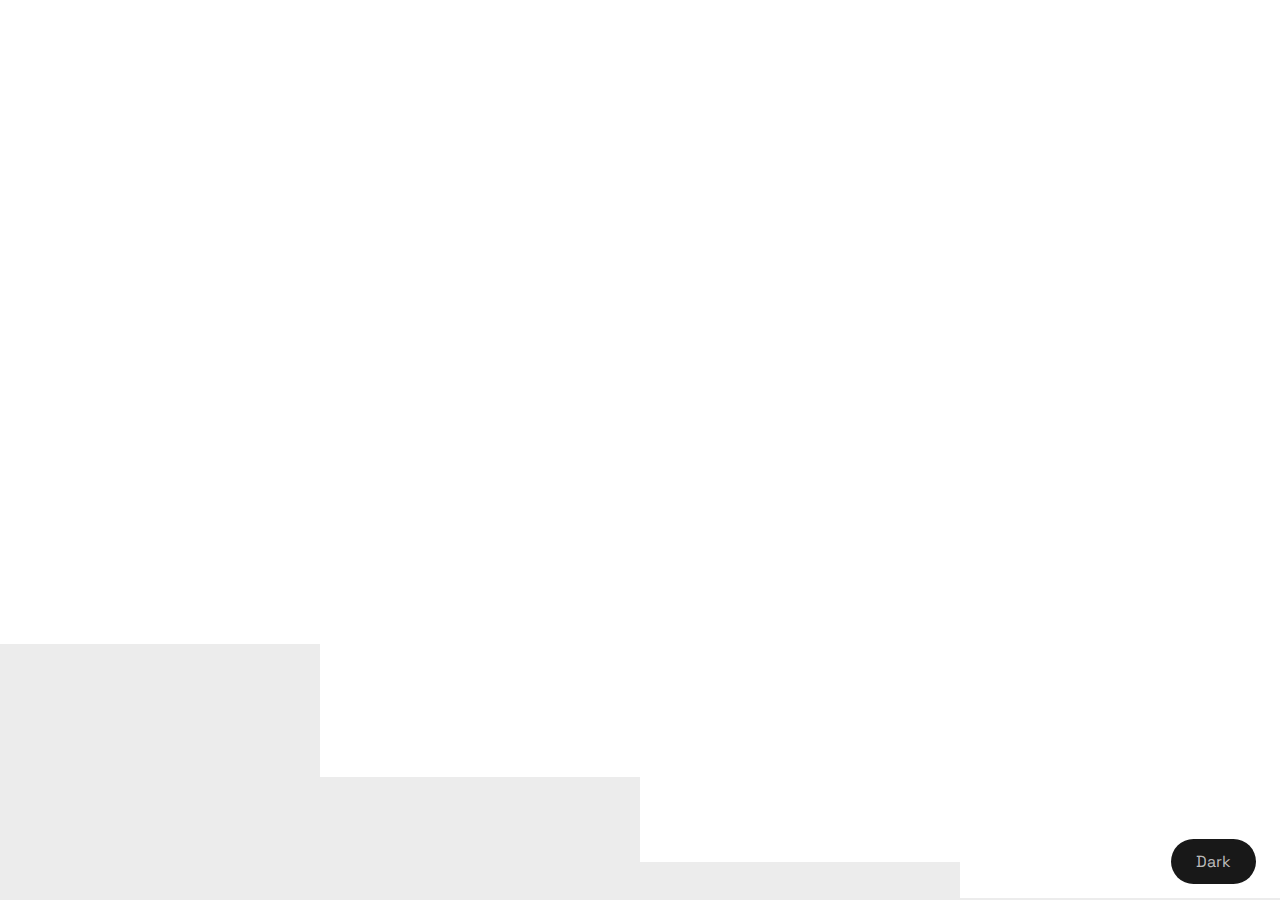
<file: pages/contact.html>
<!DOCTYPE html>
<html dir=ltr lang=en>
    <head><meta charset="utf-8">
        <meta http-equiv="X-UA-Compatible" content="IE=edge">
        <meta name="description" content="">
        <meta name="viewport" content="width=device-width, initial-scale=1">
        <link rel="preconnect" href="https://fonts.googleapis.com">
        <link rel="preconnect" href="https://fonts.gstatic.com" crossorigin>
        <link rel="stylesheet" href="../assets/css/style.css">
        <link
            href="https://fonts.googleapis.com/css2?family=Raleway:ital,wght@0,100;0,200;0,300;0,400;0,500;0,600;0,700;0,800;0,900;1,100;1,200;1,300;1,400;1,500;1,600;1,700;1,800;1,900&family=Space+Grotesk:wght@300;400;500;600;700&family=Space+Mono:ital,wght@0,400;0,700;1,400;1,700&display=swap"
            rel="stylesheet">
        <title>VSEC | Contact Us</title>
    </head>
    <body id="contact" class="light-theme">
        <div id="themeToggle" class="darkmd">Dark</div>
        <div class="loading-screen">
            <div class="barr"></div>
            <div class="barr"></div>
            <div class="barr"></div>
            <div class="barr"></div>
        </div>
        <header>
            <nav>
                <div class="nav-container">
                </div>
            </nav>
        </header>
        <main class="contact-wrapper w100">
            <section class="about contactus">
                <div class="left">
                    <img loading="lazy" src="../assets/img/5.webp" alt>
                </div>
                <div class="right">
                    <div class="info-title" id="about">Contact Us</div>
                    <div class="more-info c-desc">
                        <div class="info-desc">Dr. Virendra Swarup Education
                            Centre,<br> 127, N Block,
                            Kidwai Nagar,
                            Kanpur-208011,
                            U.P.<br>

                            Ph: <a href="tel:0512-2641352">0512-2641352</a>, <a
                                href="tel:0512-2641353">0512-2641353</a><br><br>

                            For daily enquiries<br>
                            Mrs. DM<br>
                            Ph: <a href="tel:0512-2641352">0512-2641352</a>, <a
                                href="tel:0512-2641353">0512-2641353</a><br>
                            Mail ID: <a href="mailto:contact@vsecnblock.com">contact@vsecnblock.com</a><br><br>

                            Admission / General enquiries<br>
                            Mr. XYZ<br>
                            Ph: <a href="tel:0512-2641352">0512-2641352</a>, <a
                                href="tel:0512-2641353">0512-2641353</a><br>
                            Mail ID: <a href="mailto:xyz@vsecnblock.com">xyz@vsecnblock.com</a><br><br>

                            Principal<br>
                            Mrs. Poddar<br>
                            Ph: <a href="tel:0512-2641352">0512-2641352</a>, <a
                                href="tel:0512-2641353">0512-2641353</a><br>
                            Mail ID: <a href="mailto:principal@vsecnblock.com">principal@vsecnblock.com</a><br><br>

                            Jobs
                            Resumes must be sent at:<br>
                            <a href="mailto:vsecnblock@gmail.com">vsecnblock@gmail.com</a>

                        </div>
                    </div>
                </div><footer id="copyright">Copyright © 2023, Ananay Dubey</footer>
            </section>
        </main>
        <script src="../assets/js/app.js"></script>

        <script src="https://cdnjs.cloudflare.com/ajax/libs/gsap/3.10.0/gsap.min.js"></script>        <script>
            gsap.to(".barr", 1.15, {
              delay: 0.35,
              height: 0,
              stagger: {
                amount: 0.4,
              }, ease: "power1.inOut",
            })</script>
              
    </body>
</html>
</file>
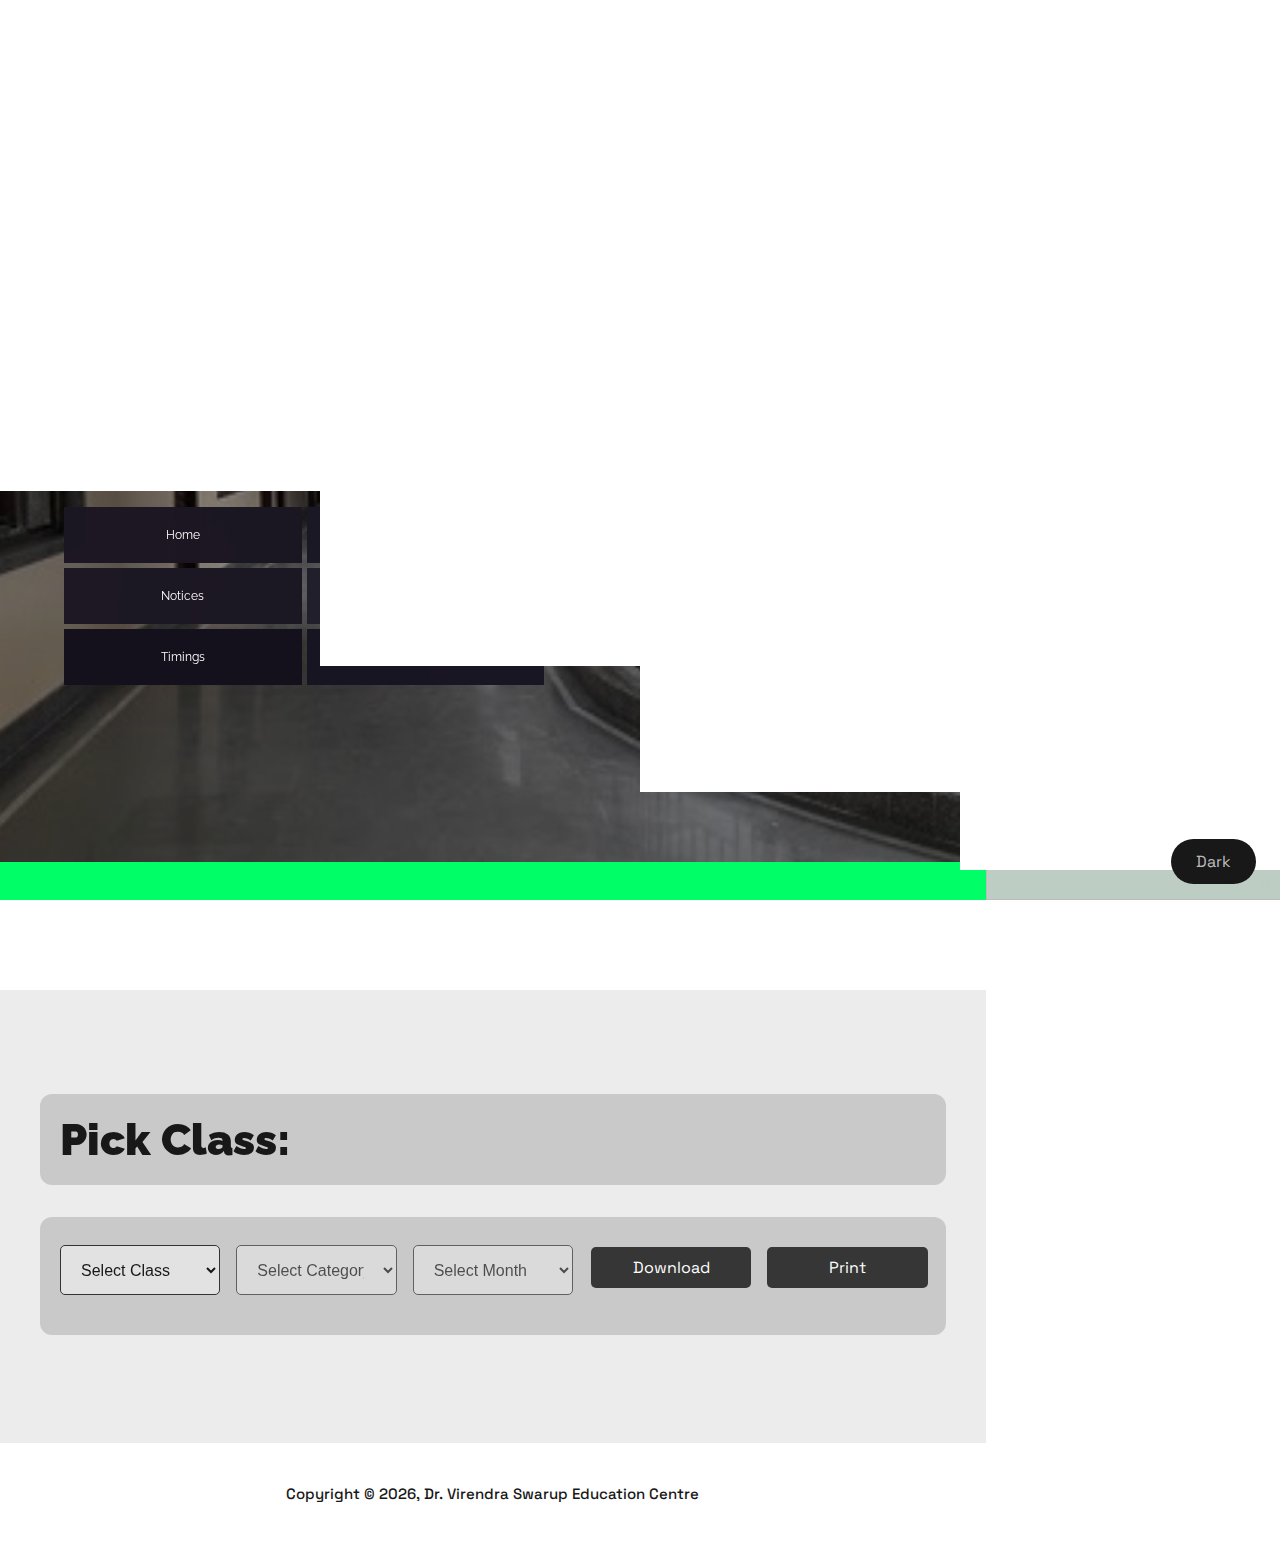
<file: pages/content.html>
<!DOCTYPE html>
<html dir=ltr lang=en>
    <head><meta charset="utf-8">
        <meta http-equiv="X-UA-Compatible" content="IE=edge">
        <meta name="description" content="">
        <meta name="viewport" content="width=device-width, initial-scale=1">
        <link rel="preconnect" href="https://fonts.googleapis.com">
        <link rel="preconnect" href="https://fonts.gstatic.com" crossorigin>
        <link rel="stylesheet" href="../assets/css/style.css">
        <link
            href="https://fonts.googleapis.com/css2?family=Raleway:ital,wght@0,100;0,200;0,300;0,400;0,500;0,600;0,700;0,800;0,900;1,100;1,200;1,300;1,400;1,500;1,600;1,700;1,800;1,900&family=Space+Grotesk:wght@300;400;500;600;700&family=Space+Mono:ital,wght@0,400;0,700;1,400;1,700&display=swap"
            rel="stylesheet">
        <title>VSEC | PDFs</title>
    </head>
    <body id="syllabus" class="light-theme">
        <div id="themeToggle" class="darkmd">Dark</div>
        <div class="loading-screen">
            <div class="barr"></div>
            <div class="barr"></div>
            <div class="barr"></div>
            <div class="barr"></div>
        </div>
        <header>
            <nav>
                <div class="nav-container">
                </div>
            </nav>
        </header>
        <div class="banner">
            <img loading="lazy" src="../assets/img/1.webp" alt>
            <marquee class="notice-slide" direction="ltr">VSEF was established
                in Kanpur in memory of Dr. Virendra Swarup, an esteemed
                educational leader and parliamentarian. Dr. Swarup's significant
                contributions to education are evident as he played a pivotal
                role in establishing over 25 educational institutions across
                Uttar Pradesh through the 'Dayanand Shiksha Sansthan,' where he
                served as Head and Kuladhipati.
                These institutions include two Post-Graduate Colleges, a Women's
                Training College, and two Intermediate Colleges in Dehradun. In
                Kanpur, a cosmopolitan city, a dozen Post-Graduate Colleges,
                catering to both boys and girls, as well as several Intermediate
                Colleges serve the public's educational needs. Additionally,
                there are Post-Graduate and Intermediate Colleges in Unnao and
                Bachrawan, Raibarieli district.</marquee>
            <div class="page-head">
                <div class="links">
                    <a href="../index.html" class="link active">Home</a>
                    <a
                        href="https://vsecnblock.com/Mandatory%20Disclosure%20Details%20_%20SARAS%204.0.pdf"
                        class="link">Saras</a>
                    <a href="/pages/content.html#syllabus" class="link dk">Syllabus</a>
                    <a href="#notices" class="link">Notices</a>
                    <a href="/pages/content.html#datesheet" class="link">Datesheet</a>
                    <a href="../index.html#timings" class="link">Timings</a>
                    <a
                        href="https://docs.google.com/forms/d/e/1FAIpQLSciQ8VfFmW2pcF847TLMp-9WSmOMKVfLpi4GPaShKWowH0hyw/viewform?pli=1"
                        class="link"> Fee Refund (21-23)</a>
                </div>
                <div class="title">DATESHEETS/ SYLLABUS/ HOLIDAY HOMEWORK </div>
            </div>
        </div>
        <div class="sidebar">
        </div>
        <main>
            <section class="info last" id="syllabus">
                <div class="info-title" id="holiday-homework">Pick Class:</div>
                <div class="more-info content">
                    <div class="dropdown">
                        <select id="classDropdown" class="drp">
                            <option value>Select Class</option>
                            <option value="class1">Class 1</option>
                            <option value="class2">Class 2</option>
                            <option value="class3">Class 3</option>
                            <option value="class4">Class 4</option>
                            <option value="class5">Class 5</option>
                            <option value="class6">Class 6</option>
                            <option value="class7">Class 7</option>
                            <option value="class8">Class 8</option>
                            <option value="class9">Class 9</option>
                            <option value="class10">Class 10</option>
                            <option value="class11PCM">11-PCM</option>
                            <option value="class11Commerce">11-Commerce</option>
                            <option value="class12PCM">12-PCM</option>
                            <option value="class12Commerce">12-Commerce</option>
                        </select>
                    </div>

                    <div id="categoryDiv" disabled>
                        <select id="categoryDropdown" disabled class="drp">
                            <option value>Select Category</option>
                            <option value="syllabus">Syllabus</option>
                            <option value="holidayHomework">Holiday Homework</option>
                            <option value="datesheet">Datesheet</option>
                        </select>
                    </div>

                    <div id="monthDiv">
                        <select id="monthDropdown" class="drp" disabled>
                            <option value>Select Month</option>
                        </select>
                    </div>
                    <div id="pdfViewer">
                        <a href="#" class="pdf-link disabled" id="downloadLink">Download</a>
                        <a href="#" id="printButton" class="pdf-link disabled">Print</a>
                    </div>

                </div>
            </section><footer id="copyright">Copyright © 2023, Ananay Dubey</footer>
        </main>
        <script src="../assets/js/app.js"></script>
        <script src="../assets/js/script.js"></script>  
        <script
            src="https://cdnjs.cloudflare.com/ajax/libs/gsap/3.10.0/gsap.min.js"></script>      
            <script>
                gsap.to(".barr", 1.15, {
                  delay: 0.35,
                  height: 0,
                  stagger: {
                    amount: 0.4,
                  }, ease: "power1.inOut",
                })</script>
    </body>
</html>
</file>
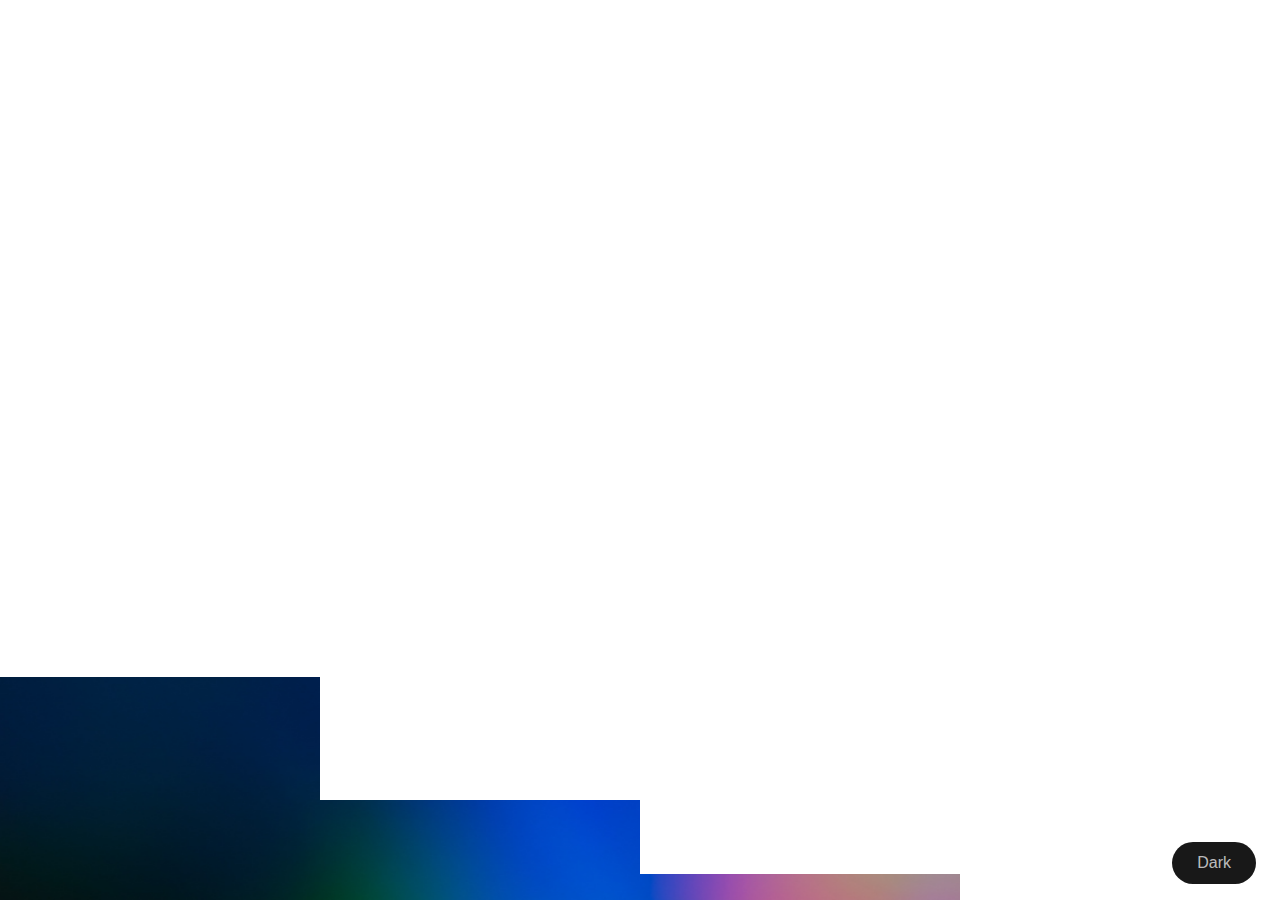
<file: pages/credit.html>
<!DOCTYPE html>
<html dir=ltr lang=en>
    <head><meta charset="utf-8">
        <meta http-equiv="X-UA-Compatible" content="IE=edge">
        <meta name="description" content>
        <meta name="viewport" content="width=device-width, initial-scale=1">
        <link rel="stylesheet" href="../assets/css/style.css">
        <link rel="stylesheet" href="credit.css">
        <link rel="stylesheet"
            href="https://cdnjs.cloudflare.com/ajax/libs/font-awesome/4.7.0/css/font-awesome.min.css">

        <link rel="preconnect" href="https://fonts.googleapis.com">
        <link rel="preconnect" href="https://fonts.gstatic.com" crossorigin>
        <link
            href="https://fonts.googleapis.com/css2?family=Rubik+Mono+One&family=Squada+One&display=swap"
            rel="stylesheet"> </head>
    <body id="contact" class="light-theme">
        <div id="themeToggle" class="darkmd">Dark</div>
        <div class="loading-screen">
            <div class="barr"></div>
            <div class="barr"></div>
            <div class="barr"></div>
            <div class="barr"></div>
        </div>
        <main class="contact-wrapper">
            <img src="../assets/img/bg2.webp" alt>
            <div class="credit-wrapper">
                <div class="creditt">
                    <div class="ctitle">CREDITS</div><br>
                    <div class="cdesc">
                        <div class="name">Ananay Dubey</div>
                        <div class="class">XII-A</div>
                        <div class="sociall">
                            <a href="https://youtube.com/c/spacify18"
                                class="fa fa-youtube-play"></a>
                            <a href="https://instagam.com/ananay_dubey"
                                class="fa fa-instagram"></a>
                            <a
                                href="https://www.youtube.com/redirect?event=channel_description&redir_token=[base64]&q=https%3A%2F%2Fmail.google.com%2Fmail%2Fu%2F0%2F%3Fui%3D2%23inbox%3Fcompose%3DCllgCJqXPHkFHmtFdsbNzqJgxlhsLLZswzZJcKJmsFQhqMbPLBRpdzqZgdBmWhWMXSLDtDbwrbV"
                                class="fa fa-mail-forward"></a>

                            <a href="https://www.linkedin.com/in/ananaydubey"
                                class="fa fa-linkedin"></a><a
                                href="https://github.com/FTS18"
                                class="fa fa-github"></a>
                        </div>
                        <div class="pbtn"><a href="https://ananay.netlify.app">My
                                Projects</a></div>
                    </div>
                </div>
            </div>
            <footer id="copyright" class="cf"></footer>
        </main>
        <script src="../assets/js/app.js"></script> 
        <script
            src="https://cdnjs.cloudflare.com/ajax/libs/gsap/3.10.0/gsap.min.js"></script>      
            <script>
                gsap.to(".barr", 1.15, {
                  delay: 0.35,
                  height: 0,
                  stagger: {
                    amount: 0.4,
                  }, ease: "power1.inOut",
                })</script>
    </body>
</html>
</file>
<file: assets/css/style.css>
* {
  margin: 0;
  padding: 0;
  box-sizing: border-box;
  -webkit-tap-highlight-color: transparent;
  font-display: swap
}

html {
  scroll-behavior: smooth
}

body {
  width: 100%;
  overflow-x: hidden;
  font-size: 16px;
  font-family: 'Space Grotesk', sans-serif
}

body.dark-theme,
body.light-theme {
  --secondary-accent: #009e3f;
  --bg-blue: #050013b2;
  --p-link: #fc7303;
  --m-background: #fc3903;
  --p-border: #333
}

body.dark-theme {
  --bg-primary: #000;
  --bg-secondary: #161616;
  --bg-tertiary: #0f0f0f;
  --bg-quaternary: #1d1d1dc9;
  --text-color: #eee;
  --primary-accent: #fc3903;
  --menu-hover-background: #090011;
  --t-grey: #181818b7;
  --button-border: #3c3c3c;
  --s-text: #333;
  --scrollbar: #1d1d1d
}

body.light-theme {
  --bg-primary: #fff;
  --bg-secondary: #e7e7e7ce;
  --bg-tertiary: #f1f1f1;
  --bg-quaternary: #afafaf94;
  --bg-5: #f0f0f0a2;
  --text-color: #181818;
  --primary-accent: #00ff67;
  --menu-hover-background: #050013;
  --t-grey: #9b9b9bb7;
  --button-border: #e4e4e4e1;
  --s-text: #bbbbbb;
  --scrollbar: #aaaaaade
}

body::-webkit-scrollbar {
  width: 12px;
  background: var(--bg-secondary)
}

body::-webkit-scrollbar-track {
  box-shadow: inset 0 0 0 rgba(0, 0, 0, .7)
}

body::-webkit-scrollbar-thumb {
  background-color: var(--scrollbar);
  border: 3px solid var(--bg-tertiary);
  border-radius: 6px;
  -webkit-border-radius: 6px;
  -moz-border-radius: 6px;
  -ms-border-radius: 6px;
  -o-border-radius: 6px
}

.barr,
header {
  top: 0;
  left: 0
}

.notice-slide,
.title {
  backdrop-filter: blur(15px)
}

.link,
nav {
  backdrop-filter: blur(150px)
}

.card,
.card img,
.link,
.pdf-link,
.pdf-link.disabled {
  transition: .2s ease-in-out
}

.c-desc a,
.card,
.card span,
.link,
.menu-list li a,
.pdf-link {
  text-decoration: none
}

.banner,
.item,
.links,
.menu-list,
body.disabledScroll {
  overflow: hidden
}

.darkmd,
.humbarger,
.item img,
.menu-list li a,
.pdf-link,
span {
  cursor: pointer
}

.banner img,
.darkmd,
.pdf-link,
img {
  user-select: none
}

.barr,
body,
footer {
  background: var(--bg-primary)
}

.banner,
.banner img,
.count img,
.item img,
.left,
.left img {
  object-fit: cover
}

.darkmd,
.menu-list a.active {
  color: var(--bg-secondary);
  border-radius: 30px;
  padding: 12px 25px
}

.loading-screen {
  position: fixed;
  width: 100%;
  height: 100%;
  z-index: 9999;
  display: flex;
  pointer-events: none
}

.barr {
  z-index: 4;
  width: 25vw;
  height: 100%;
  position: relative
}

.darkmd,
.humbarger .bar,
.link:hover,
.menu-list a.active {
  background: var(--text-color)
}

.nav-container,
nav {
  width: 100%;
  height: 70px
}

.darkmd,
header {
  position: fixed
}

header {
  width: 100%;
  z-index: 100
}

nav {
  background: var(--bg-5);
  border-bottom: .5px solid var(--s-text)
}

.darkmd {
  bottom: 1rem;
  right: 1.5rem;
  z-index: 9999999
}

.nav-container {
  display: flex;
  justify-content: space-between;
  align-items: center;
  left: 0;
  position: relative;
  top: 0
}

.banner,
.title {
  position: fixed
}

.logo {
  margin-left: 20px;
  display: flex
}

.logo h1 {
  color: var(--text-color);
  font-size: 20px;
  float: right;
  width: 200px;
  line-height: 16px;
  margin-top: 15px;
  margin-left: 13px
}

.logo img {
  position: relative;
  width: 65px;
  height: 65px
}

.menu-list {
  list-style: none;
  display: flex;
  justify-content: space-between;
  align-items: center;
  width: auto;
  z-index: 100;
  float: right;
  margin: 0
}

.humbarger,
.notice-slide {
  position: fixed;
  z-index: 1000
}

.humbarger {
  top: 12.5px;
  right: 15px;
  margin-right: 20px;
  display: none;
  float: right;
  border: 2px solid var(--p-link);
  padding: 6px
}

.card,
.dropdown,
.links,
footer {
  display: flex
}

.humbarger .bar {
  width: 20px;
  height: 2px;
  margin: 5px
}

.menu-list li a {
  color: var(--text-color);
  font-size: .75rem;
  letter-spacing: 1px;
  text-transform: uppercase;
  padding: 40px 13px;
  margin-right: 0;
  transition: .4s ease-in-out
}

.menu-list li {
  height: 68px;
  text-align: center;
  line-height: 70px
}

.link:hover,
.menu-list li a:hover {
  color: var(--primary-accent)
}

.banner {
  top: 70px;
  left: 0;
  width: 77%;
  height: 89vh;
  background: #000
}

.contactus img,
.drp,
.w100 {
  width: 100%
}

.banner img {
  width: 100%;
  height: 100%;
  opacity: .65
}

.title {
  top: 30vh;
  left: 5%;
  width: 30rem;
  font-weight: 900;
  font-family: Raleway, sans-serif;
  font-size: 2.1rem;
  color: #fff;
  background: var(--bg-blue);
  padding: 20px
}

.info-title,
.link {
  font-family: Raleway
}

.notice-slide {
  color: #111;
  background: var(--primary-accent);
  height: 38px;
  width: 100%;
  line-height: 38px;
  border: 0;
  bottom: 0;
  left: 0
}

.links {
  position: absolute;
  top: 48.5vh;
  left: 6.5%;
  width: 30rem;
  padding: 0;
  display: grid;
  grid-template-columns: repeat(2, 1fr);
  grid-template-rows: repeat(2, 1fr);
  grid-gap: 5px
}

.link {
  text-align: center;
  width: 100%;
  padding: auto 0;
  height: 3.5rem;
  color: #fff;
  font-size: 12px;
  background: var(--bg-blue);
  line-height: 3.5rem
}

.dk {
  width: 0;
  height: 0;
  display: none
}

.card,
footer,
main {
  color: var(--text-color)
}

.sidebar {
  position: fixed;
  top: 70px;
  right: 0;
  width: 23%;
  height: calc(100vh - 70px);
  min-width: 220px;
  backdrop-filter: blur(70px);
  background: var(--bg-5);
  border-left: .2px solid var(--s-text);
  z-index: 100
}

.content-wrapper {
  position: relative;
  top: 0;
  left: 0;
  height: 100%;
  background: var(--bg-quaternary);
  overflow: hidden;
  margin: 0;
  display: flex;
  flex-direction: column
}

.item img,
footer {
  position: absolute;
  left: 0
}

.card {
  flex-grow: 1;
  width: 100%;
  border-bottom: 1px solid var(--s-text);
  padding: 1rem;
  font-size: 1.63rem;
  justify-content: space-between;
  align-items: center;
  text-align: left
}

.about.contactus,
.contact-wrapper {
  padding: 0;
  position: absolute;
  left: 0
}

.info-title,
.item,
.left,
.pdf-link,
.right,
main {
  position: relative
}

.card span {
  text-align: right;
  font-size: 150%
}

.card-text {
  text-align: left;
  flex: 1;
  font-weight: 500
}

.pdf-link,
footer {
  text-align: center
}

.card:hover {
  background: var(--t-grey)
}

.card:nth-child(:nth-child(odd)) {
  clear: left
}

.card img {
  width: 3rem;
  height: 3rem
}

.card img:hover {
  transform: scale(1.3)
}

main {
  top: 110vh;
  padding: 40px 40px 5rem;
  left: 0;
  width: 77%;
  backdrop-filter: blur(50px);
  background: var(--bg-secondary)
}

.contact-wrapper {
  top: 0;
  height: 100vh;
  width: 100%
}

.left,
.right {
  top: -4rem
}

.about.contactus {
  top: 70px;
  width: 100%;
  display: inline-block;
  display: flex;
  justify-content: space-between;
  align-items: center;
  flex-wrap: wrap
}

.left {
  width: 30%;
  height: 500px
}

.left img {
  width: 100%;
  height: 100%
}

.right {
  width: 69%;
  padding: 30px;
  height: 100%;
  margin-bottom: 80px
}

.gallery,
.item,
.item img,
.pdf-link,
footer {
  width: 100%
}

.info-title,
.more-info {
  height: fit-content;
  background: var(--bg-quaternary);
  border-radius: 12px;
  padding: 20px;
  width: 100%
}

.more-info {
  columns: 3
}

.info-title {
  font-size: 2.75rem;
  font-weight: 900;
  margin-bottom: 2rem;
  margin-top: 4rem
}

#pdfViewer,
.dropdown {
  margin-top: 20px
}

.info-title:nth-child(0) {
  margin-top: 0
}

span {
  text-decoration: underline;
  text-underline-offset: 4px;
  text-decoration-color: var(--primary-accent)
}

.c-desc {
  columns: 2;
  font-size: 13px
}

.c-desc a {
  color: #818181
}

.juniors,
.sat,
.seniors {
  font-size: 1.2rem;
  font-weight: 900
}

.dropdown {
  justify-content: center
}

.content {
  columns: 5
}

#categoryDropdown,
#classDropdown,
#monthDropdown,
#streamDropdown {
  position: relative;
  top: 0;
  left: 0;
  padding: 8px 16px;
  font-size: 16px;
  background: var(--bg-secondary);
  height: 50px;
  color: var(--text-color);
  border: 1px solid var(--p-border);
  border-radius: 5px;
  cursor: pointer;
  margin-top: 8px
}

#classDropdown {
  top: -20px
}

#categoryDropdown:focus,
#classDropdown:focus,
#monthDropdown:focus,
#streamDropdown:focus {
  outline: 0;
  box-shadow: 0 0 40px #222
}

.pdf-link.disabled {
  background: #363636;
  border: 2px;
  color: #fff
}

.pdf-link.disabled:hover {
  background-color: #202020
}

.pdf-link:hover {
  background-color: #9b9b9b
}

.pdf-link {
  display: block;
  top: 10px;
  left: -8px;
  font-size: 16px;
  background-color: #d8d8d8;
  border: 1px solid #ccc;
  color: var(--p-border);
  margin: 30px 10px 10px;
  padding: 10px;
  border-radius: 5px;
  color: var(--p-border)
}

.gallery {
  display: grid;
  grid-template-columns: repeat(auto-fit, minmax(30%, 2fr));
  gap: 20px;
  max-width: 1200px;
  padding: 20px
}

.last {
  margin-bottom: 8rem
}

.item {
  height: 0;
  padding-top: 100%;
  border-radius: 8px;
  border: 1px solid #555;
  box-shadow: 0 0 5px rgba(0, 0, 0, .2)
}

.item img {
  top: 0;
  height: 100%;
  transition: transform .3s
}

.item:hover img {
  transform: scale(1.075)
}

footer {
  height: 100px;
  bottom: 0;
  align-items: center;
  justify-content: center;
  font-weight: 500;
  font-size: 15px
}

@media only screen and (min-width:768px) and (max-width:991px) {
  .sidebar {
    width: 25%
  }

  main {
    width: 75%
  }

  .dk {
    display: none
  }

  .more-info {
    columns: 2
  }

  .menu-list {
    width: 40%;
    position: relative;
    margin-right: 50px
  }

  .gallery {
    grid-template-columns: repeat(auto-fit, minmax(40%, 2fr))
  }
}

@media only screen and (max-width:767px) {

  .link,
  .menu-list {
    text-align: center;
  }

  .link:hover,
  .menu-list a.active,
  .menu-list li a:hover {
    color: var(--primary-accent)
  }

  .left,
  .right {
    position: absolute
  }

  .link,
  .notice-slide {
    color: var(--text-color)
  }

  .logo h1 {
    margin-left: 5px;
    font-size: 15px
  }

  .about.contactus {
    width: 100%;
    margin-bottom: 90px
  }

  .left {
    top: 0;
    flex: 1;
    width: 100%;
    height: 4rem
  }

  .left img {
    width: 100%;
    height: 15rem;
    object-fit: cover
  }

  .right {
    top: 13rem;
    flex: 1;
    padding: 30px;
    width: 100%
  }

  .menu-list,
  .page-head {
    position: absolute;
    top: 0;
    width: 100%
  }

  .gallery {
    grid-template-columns: repeat(auto-fit, minmax(100%, 1fr))
  }

  .menu-list {
    padding-top: 89px;
    height: 100vh;
    background: #00ff67;
    display: none;
    opacity: 0
  }

  @keyframes slideDown {
    0% {
      top: -100vh;
      border-bottom: 200px solid var(--primary-accent)
    }

    100% {
      top: 0;
      border-bottom: 0
    }
  }

  .menu-list.active {
    top: 80px;
    left: 0;
    opacity: 1;
    display: block;
    transition: .6s ease-in-out;
    background: var(--menu-hover-background);
    animation: .5s ease-in-out forwards slideDown
  }

  .menu-list a.active {
    background: #00000000
  }

  .dk,
  .humbarger,
  .menu-list li {
    display: block
  }

  .menu-list li a {
    display: block;
    padding: 25px;
    color: #ccc;
    font-family: Raleway;
    font-weight: 900;
    text-transform: uppercase;
    font-size: 30px;
    transition: color .5s, padding .5s, background-color 1s
  }

  .menu-list li a:hover {
    margin-top: 40px;
    transform: scale(1.2);
    padding: 10px;
    height: 60px;
    line-height: 40px;
    background: rgba(157, 187, 197, .2)
  }

  .page-head {
    left: 50%;
    transform: translate(-50%, 0);
    font-size: 22px;
    background: #7a57e2
  }

  .links,
  .title {
    left: 0;
    position: absolute;grid-gap: 0;
  }

  .title {
    top: 15vh;
    width: 80%;
    max-width: 400px;
    font-weight: 900;
    font-family: Raleway, sans-serif;
    font-size: 2.1rem;
    background: var(--menu-hover-background);
    backdrop-filter: blur(15px);
    padding: 20px
  }

  nav {
    border: 0
  }

  .link {
    height: 40px;
    border-right: 1.5px solid var(--text-color);
    background: var(--bg-blue);
    backdrop-filter: blur(150px)
  }

  .links {
    top: 0;
    width: 100%;
    height: 3.2rem;
    overflow: hidden;
    padding: 5px;
    display: flex;
    align-items: center;
    background: var(--bg-tertiary);
    border-bottom: .8px solid var(--primary-accent);
    white-space: nowrap;
    -ms-overflow-style: none;
    scrollbar-width: none;
    overflow-x: auto
  }

  .link {
    padding: 10px 15px;
    width: auto;
    text-decoration: none;
    font-size: 12px;
    background: var(--bg-tertiary);
    font-family: Raleway;
    line-height: 20px;
    transition: .2s ease-in-out;
    border-radius: 50px;
    border: .5px solid var(--p-border);
    margin-right: 4px;
    margin-left: 4px
  }
  .link.active{
    color: var(--primary-accent);
    background: var(--text-color);  
  }

  .c-desc,
  .more-info {
    columns: 1;
    text-align: justify
  }

  .banner,
  .sidebar,
  main {
    width: 100%
  }

  .links::-webkit-scrollbar {
    display: none
  }

  .link:hover {
    background: var(--text-color);
    border: 1px solid var(--text-color)
  }

  .notice-slide {
    position: absolute;
    bottom: 0;
    background: var(--primary-accent);
    height: 28px;
    font-size: 15px;
    line-height: 29px
  }

  .banner {
    height: 60vh
  }

  main {
    top: 110vh;
    padding: 80px 2rem 2rem
  }

  .more-info {
    font-size: .85rem
  }

  .c-desc {
    height: auto;
    font-size: .75rem
  }

  .sidebar {
    position: absolute;
    top: 93.7vh;
    left: 50%;
    transform: translate(-50%, -50%);
    height: auto;
    padding: 2rem;
    background: var(--bg-quaternary);
    margin: 0;
    z-index: 11;
    border: 0
  }

  .search-wrapper {
    display: none
  }

  .content-wrapper {
    height: 80%;
    border-radius: 15px;
    border: 1px solid #66666688
  }

  .card {
    border: 1px solid #70707027;
    padding: 12px
  }

  .card-text {
    font-size: 22px
  }

  .card span {
    font-size: 25px;
    background: var(--button-border);
    padding: 10px;
    border-radius: 50%
  }
}

.count {
  position: relative;
  top: 2rem;
  width: auto;
  height: auto;
  font-size: 15px;
  padding: 10px
}

.count img {
  width: 70px;
  height: 100%
}
</file>
<file: pages/credit.css>
body {
    margin: 0;
    overflow: hidden;
    display: flex;
    justify-content: center;
    align-items: center;
    height: 100vh;
    font-family: 'Rubik Mono One', sans-serif;
}

main img {
    width: 100%;
    height: 100%;
    object-fit: cover;
}

.credit-wrapper {
    position: fixed;
    top: 0;
    left: 0;
    width: 100%;
    height: 100%;
    display: flex;
    justify-content: center;
    align-items: center;
    z-index: 1;
}

.creditt {
    position: relative;
    top: 0;
    left: 0;
    width: 21rem;
    max-width: 25rem;
    height: 60%;
    background: var(--bg-quaternary);
    backdrop-filter: blur(30px);
    border-radius: 30px;
    border: 2px solid #85858565;
    text-align: center; /* Center text */
    padding: 3rem;
    font-weight: 900;
}

footer {
    display: none;
}

.darkmd {
    font-family: sans-serif;
    text-align: center; /* Center text */
}

.ctitle {
    font-size: 7vw; /* Responsive font size in viewport units */
    opacity: 0.8;
    text-align: center; /* Center text */
    font-family: 'Squada One', cursive;
}

.name, .class {
    font-size: 1.69vw; /* Responsive font size in viewport units */
    letter-spacing: 0.178rem;
    opacity: 0.4;
    text-align: center; /* Center text */
}

.class {
    font-weight: bold;
    font-size: 4.7vw; /* Responsive font size in viewport units */
    text-align: center; /* Center text */
}

* {
    text-decoration: none;
    color: var(--text-color);
}

.creditt {
    width: 80%;
    max-width: 20rem;
}

.ctitle {
    font-size: 4.6vw; /* Responsive font size in viewport units */
}

.name {
    font-size: 1vw; /* Responsive font size in viewport units */
    font-style: italic;
}

.class {
    font-size: 2.8vw; /* Responsive font size in viewport units */
}

.pbtn {
    font-family: Arial, "Helvetica Neue", Helvetica, sans-serif;
    background: #99999981;
    border-radius: 30px;
    position: relative;
    top: 2vh; /* Responsive position in viewport units */
    display: inline-block;
    margin: 2.5vh 0; /* Responsive margin in viewport units */
    text-align: center; /* Center text */
    width: 80%; /* Responsive width in viewport units */
    height: 8vh;
    line-height: 8vh;
    border: 2px solid #fff;
}

a:hover {
    text-decoration: underline;
}

.sociall {
    position: absolute;
    bottom: 0;
    left: 50%;
    transform: translateX(-50%);
    width: 100%;
    text-align: center;
    display: flex;
    align-items: center;
}

.fa {
    padding: 15px;
    width: 100%;
    font-size: 4vw; /* Responsive font size in viewport units */
    text-align: center; /* Center text */
    text-decoration: none;
    color: white;
}

.fa:hover {
    opacity: 0.7;
}

.fa-youtube-play {
    background: #ff0022;
    border-bottom-left-radius: 28px;
}

.fa-twitter {
    background: #00d9ff;
}

.fa-linkedin {
    background: #4054ac;
}

.fa-github {
    background: #242424;
    border-bottom-right-radius: 28px;
}

.fa-instagram {
    background: #ff004c;
}

.fa-mail-forward {
    background: #ff9100;
}

/* Media Queries */
@media (max-width: 768px) {
    .creditt {
        width: 100%;
        max-width: 100%;
        height: 100%;
        border-radius: 0;
        padding: 25%;
        padding-top: 30vh;
    }

    .ctitle {
    font-size: 15vw;
    }

    .name {
        font-size:3.5vw; /* Responsive font size in viewport units */
        font-style: italic;
    }

    .class {
        font-size: 9.4vw; /* Responsive font size in viewport units */
    }
.darkmd{
    top: 5vh;
    height: 2.6rem;
}
    .sociall {
        position: fixed;
        bottom: 0vh;
        left: 50%;
        transform: translate(-50%, 0%);
        width: 100vw;
        text-align: center;
    }

    .fa {
        display: flex;
        align-items: center;
        width: 100%;
        height:30vw;
        font-size: 4vw; /* Responsive font size in viewport units */
    }
    .fa-youtube-play,.fa-github{
        border-radius: 0;
    }
    .pbtn {
        position: relative;
        top: 8vh;
        left: 50%;
        transform: translate(-50%, -50%);
        text-align: center; /* Center text */
        width: 100%; /* Responsive width in viewport units */
        font-size: 3vw; /* Responsive font size in viewport units */
    }
}
</file>
